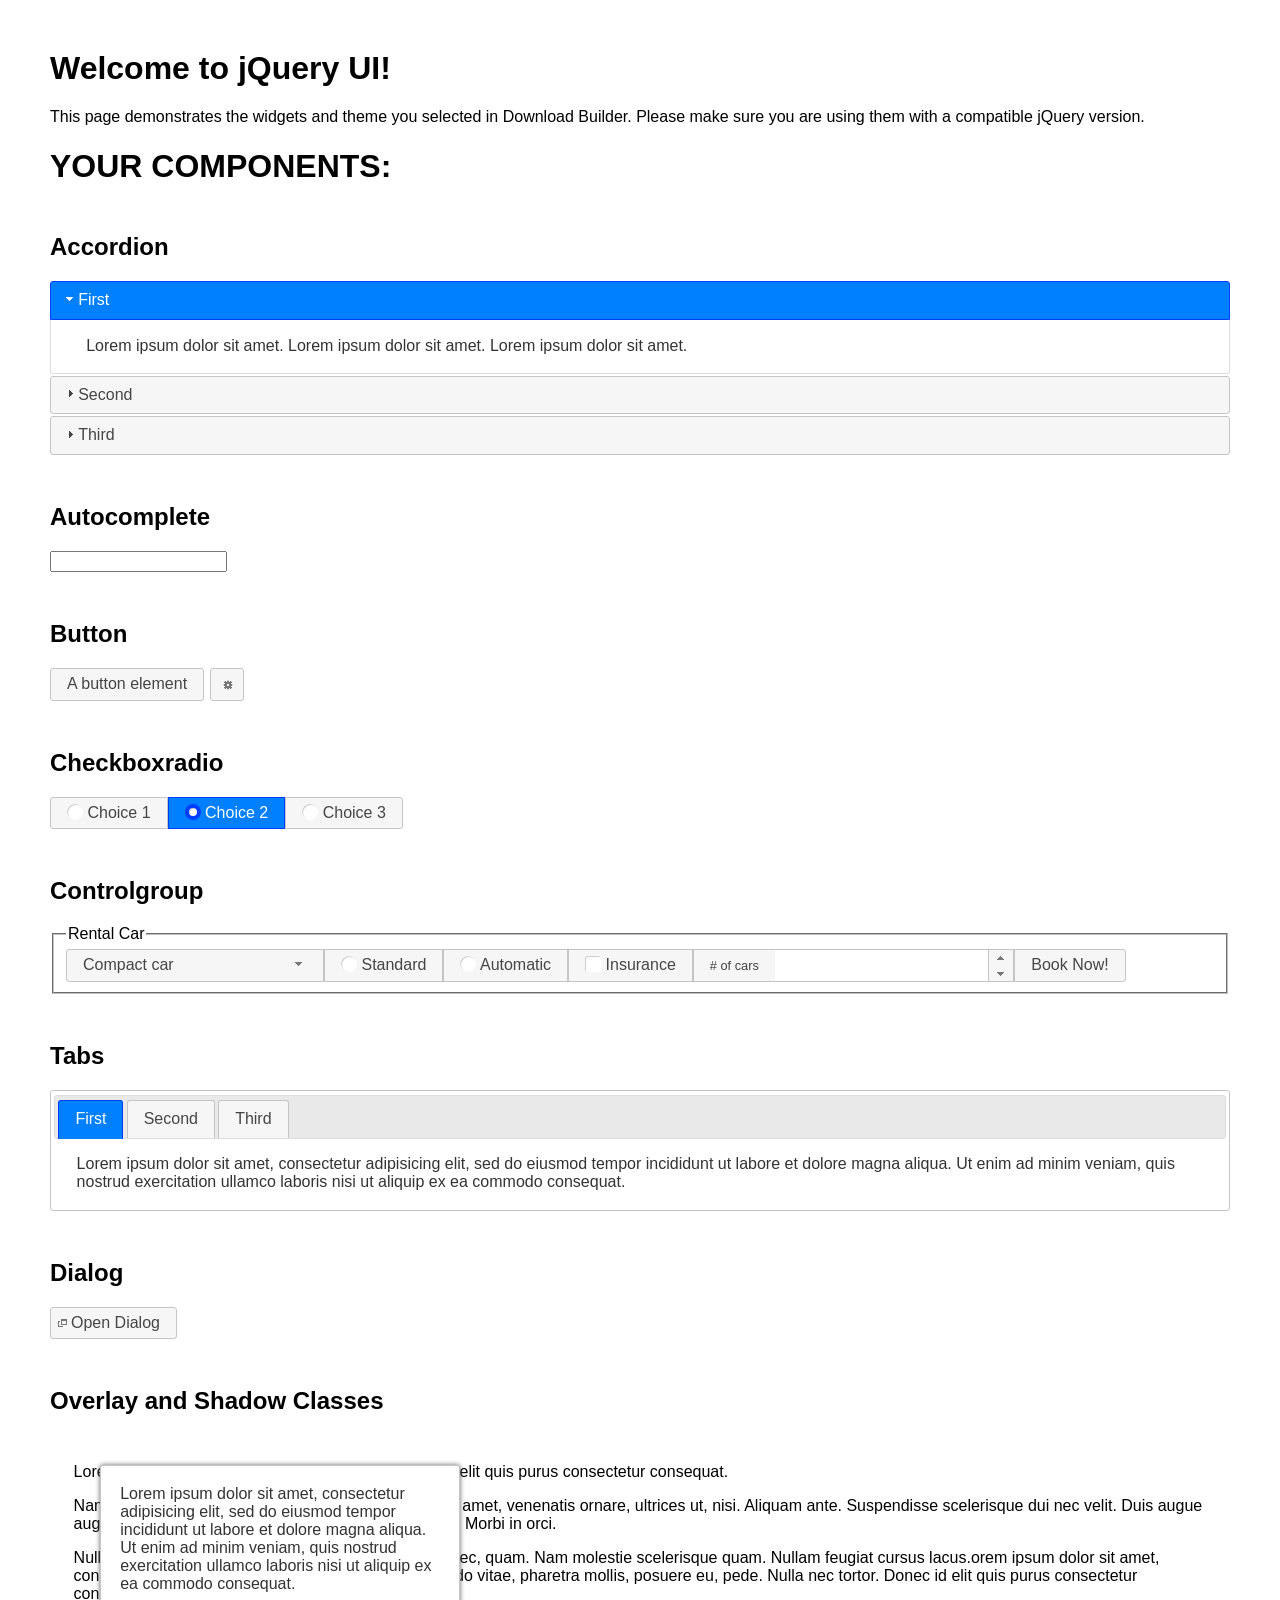
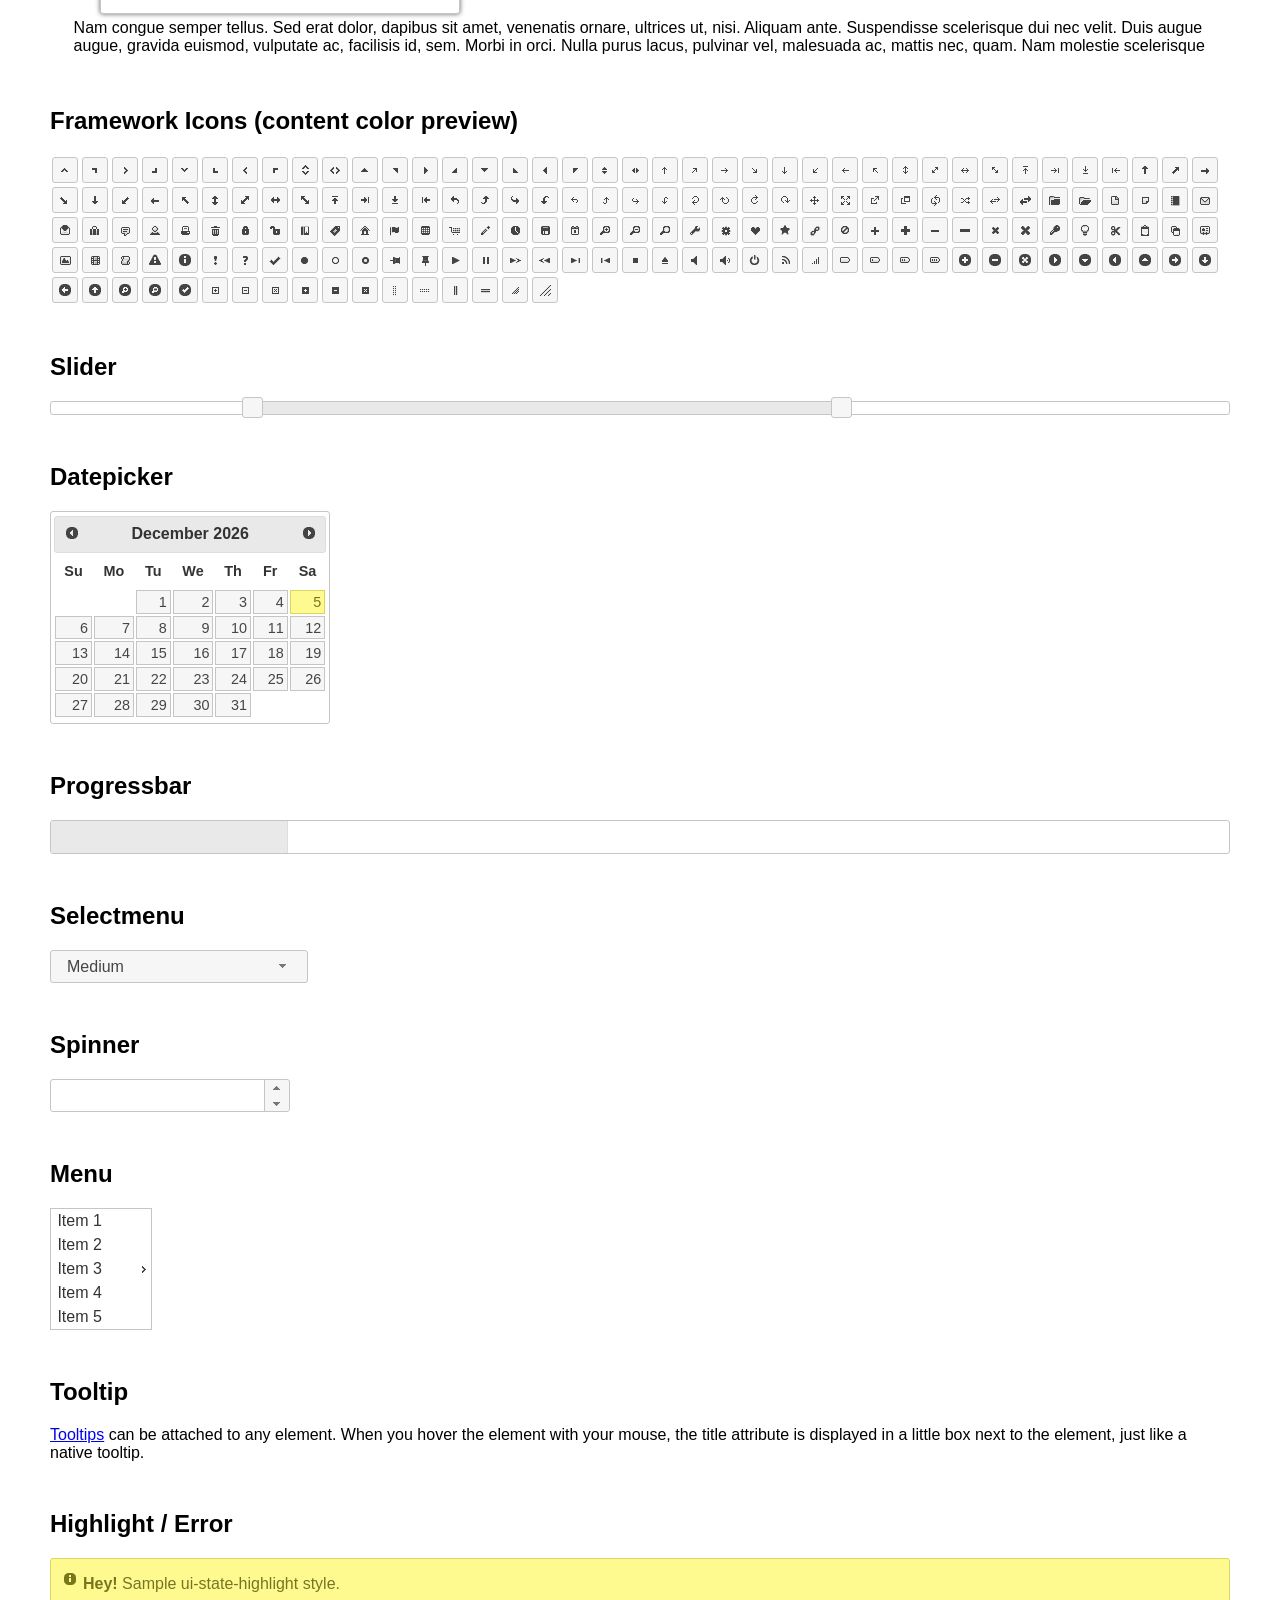
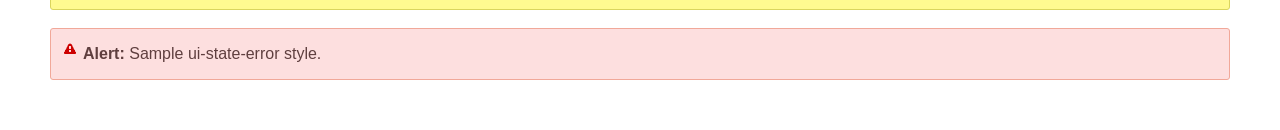
<file: src/main/webapp/resources/jquery-ui-dist/index.html>
<!doctype html>
<html lang="us">
<head>
	<meta charset="utf-8">
	<title>jQuery UI Example Page</title>
	<link href="jquery-ui.css" rel="stylesheet">
	<style>
	body{
		font-family: "Trebuchet MS", sans-serif;
		margin: 50px;
	}
	.demoHeaders {
		margin-top: 2em;
	}
	#dialog-link {
		padding: .4em 1em .4em 20px;
		text-decoration: none;
		position: relative;
	}
	#dialog-link span.ui-icon {
		margin: 0 5px 0 0;
		position: absolute;
		left: .2em;
		top: 50%;
		margin-top: -8px;
	}
	#icons {
		margin: 0;
		padding: 0;
	}
	#icons li {
		margin: 2px;
		position: relative;
		padding: 4px 0;
		cursor: pointer;
		float: left;
		list-style: none;
	}
	#icons span.ui-icon {
		float: left;
		margin: 0 4px;
	}
	.fakewindowcontain .ui-widget-overlay {
		position: absolute;
	}
	select {
		width: 200px;
	}
	</style>
</head>
<body>

<h1>Welcome to jQuery UI!</h1>

<div class="ui-widget">
	<p>This page demonstrates the widgets and theme you selected in Download Builder. Please make sure you are using them with a compatible jQuery version.</p>
</div>

<h1>YOUR COMPONENTS:</h1>


<!-- Accordion -->
<h2 class="demoHeaders">Accordion</h2>
<div id="accordion">
	<h3>First</h3>
	<div>Lorem ipsum dolor sit amet. Lorem ipsum dolor sit amet. Lorem ipsum dolor sit amet.</div>
	<h3>Second</h3>
	<div>Phasellus mattis tincidunt nibh.</div>
	<h3>Third</h3>
	<div>Nam dui erat, auctor a, dignissim quis.</div>
</div>



<!-- Autocomplete -->
<h2 class="demoHeaders">Autocomplete</h2>
<div>
	<input id="autocomplete" title="type &quot;a&quot;">
</div>



<!-- Button -->
<h2 class="demoHeaders">Button</h2>
<button id="button">A button element</button>
<button id="button-icon">An icon-only button</button>



<!-- Checkboxradio -->
<h2 class="demoHeaders">Checkboxradio</h2>
<form style="margin-top: 1em;">
	<div id="radioset">
		<input type="radio" id="radio1" name="radio"><label for="radio1">Choice 1</label>
		<input type="radio" id="radio2" name="radio" checked="checked"><label for="radio2">Choice 2</label>
		<input type="radio" id="radio3" name="radio"><label for="radio3">Choice 3</label>
	</div>
</form>



<!-- Controlgroup -->
<h2 class="demoHeaders">Controlgroup</h2>
<fieldset>
	<legend>Rental Car</legend>
	<div id="controlgroup">
		<select id="car-type">
			<option>Compact car</option>
			<option>Midsize car</option>
			<option>Full size car</option>
			<option>SUV</option>
			<option>Luxury</option>
			<option>Truck</option>
			<option>Van</option>
		</select>
		<label for="transmission-standard">Standard</label>
		<input type="radio" name="transmission" id="transmission-standard">
		<label for="transmission-automatic">Automatic</label>
		<input type="radio" name="transmission" id="transmission-automatic">
		<label for="insurance">Insurance</label>
		<input type="checkbox" name="insurance" id="insurance">
		<label for="horizontal-spinner" class="ui-controlgroup-label"># of cars</label>
		<input id="horizontal-spinner" class="ui-spinner-input">
		<button>Book Now!</button>
	</div>
</fieldset>



<!-- Tabs -->
<h2 class="demoHeaders">Tabs</h2>
<div id="tabs">
	<ul>
		<li><a href="#tabs-1">First</a></li>
		<li><a href="#tabs-2">Second</a></li>
		<li><a href="#tabs-3">Third</a></li>
	</ul>
	<div id="tabs-1">Lorem ipsum dolor sit amet, consectetur adipisicing elit, sed do eiusmod tempor incididunt ut labore et dolore magna aliqua. Ut enim ad minim veniam, quis nostrud exercitation ullamco laboris nisi ut aliquip ex ea commodo consequat.</div>
	<div id="tabs-2">Phasellus mattis tincidunt nibh. Cras orci urna, blandit id, pretium vel, aliquet ornare, felis. Maecenas scelerisque sem non nisl. Fusce sed lorem in enim dictum bibendum.</div>
	<div id="tabs-3">Nam dui erat, auctor a, dignissim quis, sollicitudin eu, felis. Pellentesque nisi urna, interdum eget, sagittis et, consequat vestibulum, lacus. Mauris porttitor ullamcorper augue.</div>
</div>



<h2 class="demoHeaders">Dialog</h2>
<p>
	<button id="dialog-link" class="ui-button ui-corner-all ui-widget">
		<span class="ui-icon ui-icon-newwin"></span>Open Dialog
	</button>
</p>

<h2 class="demoHeaders">Overlay and Shadow Classes</h2>
<div style="position: relative; width: 96%; height: 200px; padding:1% 2%; overflow:hidden;" class="fakewindowcontain">
	<p>Lorem ipsum dolor sit amet,  Nulla nec tortor. Donec id elit quis purus consectetur consequat. </p><p>Nam congue semper tellus. Sed erat dolor, dapibus sit amet, venenatis ornare, ultrices ut, nisi. Aliquam ante. Suspendisse scelerisque dui nec velit. Duis augue augue, gravida euismod, vulputate ac, facilisis id, sem. Morbi in orci. </p><p>Nulla purus lacus, pulvinar vel, malesuada ac, mattis nec, quam. Nam molestie scelerisque quam. Nullam feugiat cursus lacus.orem ipsum dolor sit amet, consectetur adipiscing elit. Donec libero risus, commodo vitae, pharetra mollis, posuere eu, pede. Nulla nec tortor. Donec id elit quis purus consectetur consequat. </p><p>Nam congue semper tellus. Sed erat dolor, dapibus sit amet, venenatis ornare, ultrices ut, nisi. Aliquam ante. Suspendisse scelerisque dui nec velit. Duis augue augue, gravida euismod, vulputate ac, facilisis id, sem. Morbi in orci. Nulla purus lacus, pulvinar vel, malesuada ac, mattis nec, quam. Nam molestie scelerisque quam. </p><p>Nullam feugiat cursus lacus.orem ipsum dolor sit amet, consectetur adipiscing elit. Donec libero risus, commodo vitae, pharetra mollis, posuere eu, pede. Nulla nec tortor. Donec id elit quis purus consectetur consequat. Nam congue semper tellus. Sed erat dolor, dapibus sit amet, venenatis ornare, ultrices ut, nisi. Aliquam ante. </p><p>Suspendisse scelerisque dui nec velit. Duis augue augue, gravida euismod, vulputate ac, facilisis id, sem. Morbi in orci. Nulla purus lacus, pulvinar vel, malesuada ac, mattis nec, quam. Nam molestie scelerisque quam. Nullam feugiat cursus lacus.orem ipsum dolor sit amet, consectetur adipiscing elit. Donec libero risus, commodo vitae, pharetra mollis, posuere eu, pede. Nulla nec tortor. Donec id elit quis purus consectetur consequat. Nam congue semper tellus. Sed erat dolor, dapibus sit amet, venenatis ornare, ultrices ut, nisi. </p>

	<!-- ui-dialog -->
	<div class="ui-widget-overlay ui-front"></div>
	<div style="position: absolute; width: 320px; left: 50px; top: 30px; padding: 1.2em" class="ui-widget ui-front ui-widget-content ui-corner-all ui-widget-shadow">
		Lorem ipsum dolor sit amet, consectetur adipisicing elit, sed do eiusmod tempor incididunt ut labore et dolore magna aliqua. Ut enim ad minim veniam, quis nostrud exercitation ullamco laboris nisi ut aliquip ex ea commodo consequat.
	</div>

</div>

<!-- ui-dialog -->
<div id="dialog" title="Dialog Title">
	<p>Lorem ipsum dolor sit amet, consectetur adipisicing elit, sed do eiusmod tempor incididunt ut labore et dolore magna aliqua. Ut enim ad minim veniam, quis nostrud exercitation ullamco laboris nisi ut aliquip ex ea commodo consequat.</p>
</div>



<h2 class="demoHeaders">Framework Icons (content color preview)</h2>
<ul id="icons" class="ui-widget ui-helper-clearfix">
	<li class="ui-state-default ui-corner-all" title=".ui-icon-caret-1-n"><span class="ui-icon ui-icon-caret-1-n"></span></li>
	<li class="ui-state-default ui-corner-all" title=".ui-icon-caret-1-ne"><span class="ui-icon ui-icon-caret-1-ne"></span></li>
	<li class="ui-state-default ui-corner-all" title=".ui-icon-caret-1-e"><span class="ui-icon ui-icon-caret-1-e"></span></li>
	<li class="ui-state-default ui-corner-all" title=".ui-icon-caret-1-se"><span class="ui-icon ui-icon-caret-1-se"></span></li>
	<li class="ui-state-default ui-corner-all" title=".ui-icon-caret-1-s"><span class="ui-icon ui-icon-caret-1-s"></span></li>
	<li class="ui-state-default ui-corner-all" title=".ui-icon-caret-1-sw"><span class="ui-icon ui-icon-caret-1-sw"></span></li>
	<li class="ui-state-default ui-corner-all" title=".ui-icon-caret-1-w"><span class="ui-icon ui-icon-caret-1-w"></span></li>
	<li class="ui-state-default ui-corner-all" title=".ui-icon-caret-1-nw"><span class="ui-icon ui-icon-caret-1-nw"></span></li>
	<li class="ui-state-default ui-corner-all" title=".ui-icon-caret-2-n-s"><span class="ui-icon ui-icon-caret-2-n-s"></span></li>
	<li class="ui-state-default ui-corner-all" title=".ui-icon-caret-2-e-w"><span class="ui-icon ui-icon-caret-2-e-w"></span></li>
	<li class="ui-state-default ui-corner-all" title=".ui-icon-triangle-1-n"><span class="ui-icon ui-icon-triangle-1-n"></span></li>
	<li class="ui-state-default ui-corner-all" title=".ui-icon-triangle-1-ne"><span class="ui-icon ui-icon-triangle-1-ne"></span></li>
	<li class="ui-state-default ui-corner-all" title=".ui-icon-triangle-1-e"><span class="ui-icon ui-icon-triangle-1-e"></span></li>
	<li class="ui-state-default ui-corner-all" title=".ui-icon-triangle-1-se"><span class="ui-icon ui-icon-triangle-1-se"></span></li>
	<li class="ui-state-default ui-corner-all" title=".ui-icon-triangle-1-s"><span class="ui-icon ui-icon-triangle-1-s"></span></li>
	<li class="ui-state-default ui-corner-all" title=".ui-icon-triangle-1-sw"><span class="ui-icon ui-icon-triangle-1-sw"></span></li>
	<li class="ui-state-default ui-corner-all" title=".ui-icon-triangle-1-w"><span class="ui-icon ui-icon-triangle-1-w"></span></li>
	<li class="ui-state-default ui-corner-all" title=".ui-icon-triangle-1-nw"><span class="ui-icon ui-icon-triangle-1-nw"></span></li>
	<li class="ui-state-default ui-corner-all" title=".ui-icon-triangle-2-n-s"><span class="ui-icon ui-icon-triangle-2-n-s"></span></li>
	<li class="ui-state-default ui-corner-all" title=".ui-icon-triangle-2-e-w"><span class="ui-icon ui-icon-triangle-2-e-w"></span></li>
	<li class="ui-state-default ui-corner-all" title=".ui-icon-arrow-1-n"><span class="ui-icon ui-icon-arrow-1-n"></span></li>
	<li class="ui-state-default ui-corner-all" title=".ui-icon-arrow-1-ne"><span class="ui-icon ui-icon-arrow-1-ne"></span></li>
	<li class="ui-state-default ui-corner-all" title=".ui-icon-arrow-1-e"><span class="ui-icon ui-icon-arrow-1-e"></span></li>
	<li class="ui-state-default ui-corner-all" title=".ui-icon-arrow-1-se"><span class="ui-icon ui-icon-arrow-1-se"></span></li>
	<li class="ui-state-default ui-corner-all" title=".ui-icon-arrow-1-s"><span class="ui-icon ui-icon-arrow-1-s"></span></li>
	<li class="ui-state-default ui-corner-all" title=".ui-icon-arrow-1-sw"><span class="ui-icon ui-icon-arrow-1-sw"></span></li>
	<li class="ui-state-default ui-corner-all" title=".ui-icon-arrow-1-w"><span class="ui-icon ui-icon-arrow-1-w"></span></li>
	<li class="ui-state-default ui-corner-all" title=".ui-icon-arrow-1-nw"><span class="ui-icon ui-icon-arrow-1-nw"></span></li>
	<li class="ui-state-default ui-corner-all" title=".ui-icon-arrow-2-n-s"><span class="ui-icon ui-icon-arrow-2-n-s"></span></li>
	<li class="ui-state-default ui-corner-all" title=".ui-icon-arrow-2-ne-sw"><span class="ui-icon ui-icon-arrow-2-ne-sw"></span></li>
	<li class="ui-state-default ui-corner-all" title=".ui-icon-arrow-2-e-w"><span class="ui-icon ui-icon-arrow-2-e-w"></span></li>
	<li class="ui-state-default ui-corner-all" title=".ui-icon-arrow-2-se-nw"><span class="ui-icon ui-icon-arrow-2-se-nw"></span></li>
	<li class="ui-state-default ui-corner-all" title=".ui-icon-arrowstop-1-n"><span class="ui-icon ui-icon-arrowstop-1-n"></span></li>
	<li class="ui-state-default ui-corner-all" title=".ui-icon-arrowstop-1-e"><span class="ui-icon ui-icon-arrowstop-1-e"></span></li>
	<li class="ui-state-default ui-corner-all" title=".ui-icon-arrowstop-1-s"><span class="ui-icon ui-icon-arrowstop-1-s"></span></li>
	<li class="ui-state-default ui-corner-all" title=".ui-icon-arrowstop-1-w"><span class="ui-icon ui-icon-arrowstop-1-w"></span></li>
	<li class="ui-state-default ui-corner-all" title=".ui-icon-arrowthick-1-n"><span class="ui-icon ui-icon-arrowthick-1-n"></span></li>
	<li class="ui-state-default ui-corner-all" title=".ui-icon-arrowthick-1-ne"><span class="ui-icon ui-icon-arrowthick-1-ne"></span></li>
	<li class="ui-state-default ui-corner-all" title=".ui-icon-arrowthick-1-e"><span class="ui-icon ui-icon-arrowthick-1-e"></span></li>
	<li class="ui-state-default ui-corner-all" title=".ui-icon-arrowthick-1-se"><span class="ui-icon ui-icon-arrowthick-1-se"></span></li>
	<li class="ui-state-default ui-corner-all" title=".ui-icon-arrowthick-1-s"><span class="ui-icon ui-icon-arrowthick-1-s"></span></li>
	<li class="ui-state-default ui-corner-all" title=".ui-icon-arrowthick-1-sw"><span class="ui-icon ui-icon-arrowthick-1-sw"></span></li>
	<li class="ui-state-default ui-corner-all" title=".ui-icon-arrowthick-1-w"><span class="ui-icon ui-icon-arrowthick-1-w"></span></li>
	<li class="ui-state-default ui-corner-all" title=".ui-icon-arrowthick-1-nw"><span class="ui-icon ui-icon-arrowthick-1-nw"></span></li>
	<li class="ui-state-default ui-corner-all" title=".ui-icon-arrowthick-2-n-s"><span class="ui-icon ui-icon-arrowthick-2-n-s"></span></li>
	<li class="ui-state-default ui-corner-all" title=".ui-icon-arrowthick-2-ne-sw"><span class="ui-icon ui-icon-arrowthick-2-ne-sw"></span></li>
	<li class="ui-state-default ui-corner-all" title=".ui-icon-arrowthick-2-e-w"><span class="ui-icon ui-icon-arrowthick-2-e-w"></span></li>
	<li class="ui-state-default ui-corner-all" title=".ui-icon-arrowthick-2-se-nw"><span class="ui-icon ui-icon-arrowthick-2-se-nw"></span></li>
	<li class="ui-state-default ui-corner-all" title=".ui-icon-arrowthickstop-1-n"><span class="ui-icon ui-icon-arrowthickstop-1-n"></span></li>
	<li class="ui-state-default ui-corner-all" title=".ui-icon-arrowthickstop-1-e"><span class="ui-icon ui-icon-arrowthickstop-1-e"></span></li>
	<li class="ui-state-default ui-corner-all" title=".ui-icon-arrowthickstop-1-s"><span class="ui-icon ui-icon-arrowthickstop-1-s"></span></li>
	<li class="ui-state-default ui-corner-all" title=".ui-icon-arrowthickstop-1-w"><span class="ui-icon ui-icon-arrowthickstop-1-w"></span></li>
	<li class="ui-state-default ui-corner-all" title=".ui-icon-arrowreturnthick-1-w"><span class="ui-icon ui-icon-arrowreturnthick-1-w"></span></li>
	<li class="ui-state-default ui-corner-all" title=".ui-icon-arrowreturnthick-1-n"><span class="ui-icon ui-icon-arrowreturnthick-1-n"></span></li>
	<li class="ui-state-default ui-corner-all" title=".ui-icon-arrowreturnthick-1-e"><span class="ui-icon ui-icon-arrowreturnthick-1-e"></span></li>
	<li class="ui-state-default ui-corner-all" title=".ui-icon-arrowreturnthick-1-s"><span class="ui-icon ui-icon-arrowreturnthick-1-s"></span></li>
	<li class="ui-state-default ui-corner-all" title=".ui-icon-arrowreturn-1-w"><span class="ui-icon ui-icon-arrowreturn-1-w"></span></li>
	<li class="ui-state-default ui-corner-all" title=".ui-icon-arrowreturn-1-n"><span class="ui-icon ui-icon-arrowreturn-1-n"></span></li>
	<li class="ui-state-default ui-corner-all" title=".ui-icon-arrowreturn-1-e"><span class="ui-icon ui-icon-arrowreturn-1-e"></span></li>
	<li class="ui-state-default ui-corner-all" title=".ui-icon-arrowreturn-1-s"><span class="ui-icon ui-icon-arrowreturn-1-s"></span></li>
	<li class="ui-state-default ui-corner-all" title=".ui-icon-arrowrefresh-1-w"><span class="ui-icon ui-icon-arrowrefresh-1-w"></span></li>
	<li class="ui-state-default ui-corner-all" title=".ui-icon-arrowrefresh-1-n"><span class="ui-icon ui-icon-arrowrefresh-1-n"></span></li>
	<li class="ui-state-default ui-corner-all" title=".ui-icon-arrowrefresh-1-e"><span class="ui-icon ui-icon-arrowrefresh-1-e"></span></li>
	<li class="ui-state-default ui-corner-all" title=".ui-icon-arrowrefresh-1-s"><span class="ui-icon ui-icon-arrowrefresh-1-s"></span></li>
	<li class="ui-state-default ui-corner-all" title=".ui-icon-arrow-4"><span class="ui-icon ui-icon-arrow-4"></span></li>
	<li class="ui-state-default ui-corner-all" title=".ui-icon-arrow-4-diag"><span class="ui-icon ui-icon-arrow-4-diag"></span></li>
	<li class="ui-state-default ui-corner-all" title=".ui-icon-extlink"><span class="ui-icon ui-icon-extlink"></span></li>
	<li class="ui-state-default ui-corner-all" title=".ui-icon-newwin"><span class="ui-icon ui-icon-newwin"></span></li>
	<li class="ui-state-default ui-corner-all" title=".ui-icon-refresh"><span class="ui-icon ui-icon-refresh"></span></li>
	<li class="ui-state-default ui-corner-all" title=".ui-icon-shuffle"><span class="ui-icon ui-icon-shuffle"></span></li>
	<li class="ui-state-default ui-corner-all" title=".ui-icon-transfer-e-w"><span class="ui-icon ui-icon-transfer-e-w"></span></li>
	<li class="ui-state-default ui-corner-all" title=".ui-icon-transferthick-e-w"><span class="ui-icon ui-icon-transferthick-e-w"></span></li>
	<li class="ui-state-default ui-corner-all" title=".ui-icon-folder-collapsed"><span class="ui-icon ui-icon-folder-collapsed"></span></li>
	<li class="ui-state-default ui-corner-all" title=".ui-icon-folder-open"><span class="ui-icon ui-icon-folder-open"></span></li>
	<li class="ui-state-default ui-corner-all" title=".ui-icon-document"><span class="ui-icon ui-icon-document"></span></li>
	<li class="ui-state-default ui-corner-all" title=".ui-icon-document-b"><span class="ui-icon ui-icon-document-b"></span></li>
	<li class="ui-state-default ui-corner-all" title=".ui-icon-note"><span class="ui-icon ui-icon-note"></span></li>
	<li class="ui-state-default ui-corner-all" title=".ui-icon-mail-closed"><span class="ui-icon ui-icon-mail-closed"></span></li>
	<li class="ui-state-default ui-corner-all" title=".ui-icon-mail-open"><span class="ui-icon ui-icon-mail-open"></span></li>
	<li class="ui-state-default ui-corner-all" title=".ui-icon-suitcase"><span class="ui-icon ui-icon-suitcase"></span></li>
	<li class="ui-state-default ui-corner-all" title=".ui-icon-comment"><span class="ui-icon ui-icon-comment"></span></li>
	<li class="ui-state-default ui-corner-all" title=".ui-icon-person"><span class="ui-icon ui-icon-person"></span></li>
	<li class="ui-state-default ui-corner-all" title=".ui-icon-print"><span class="ui-icon ui-icon-print"></span></li>
	<li class="ui-state-default ui-corner-all" title=".ui-icon-trash"><span class="ui-icon ui-icon-trash"></span></li>
	<li class="ui-state-default ui-corner-all" title=".ui-icon-locked"><span class="ui-icon ui-icon-locked"></span></li>
	<li class="ui-state-default ui-corner-all" title=".ui-icon-unlocked"><span class="ui-icon ui-icon-unlocked"></span></li>
	<li class="ui-state-default ui-corner-all" title=".ui-icon-bookmark"><span class="ui-icon ui-icon-bookmark"></span></li>
	<li class="ui-state-default ui-corner-all" title=".ui-icon-tag"><span class="ui-icon ui-icon-tag"></span></li>
	<li class="ui-state-default ui-corner-all" title=".ui-icon-home"><span class="ui-icon ui-icon-home"></span></li>
	<li class="ui-state-default ui-corner-all" title=".ui-icon-flag"><span class="ui-icon ui-icon-flag"></span></li>
	<li class="ui-state-default ui-corner-all" title=".ui-icon-calculator"><span class="ui-icon ui-icon-calculator"></span></li>
	<li class="ui-state-default ui-corner-all" title=".ui-icon-cart"><span class="ui-icon ui-icon-cart"></span></li>
	<li class="ui-state-default ui-corner-all" title=".ui-icon-pencil"><span class="ui-icon ui-icon-pencil"></span></li>
	<li class="ui-state-default ui-corner-all" title=".ui-icon-clock"><span class="ui-icon ui-icon-clock"></span></li>
	<li class="ui-state-default ui-corner-all" title=".ui-icon-disk"><span class="ui-icon ui-icon-disk"></span></li>
	<li class="ui-state-default ui-corner-all" title=".ui-icon-calendar"><span class="ui-icon ui-icon-calendar"></span></li>
	<li class="ui-state-default ui-corner-all" title=".ui-icon-zoomin"><span class="ui-icon ui-icon-zoomin"></span></li>
	<li class="ui-state-default ui-corner-all" title=".ui-icon-zoomout"><span class="ui-icon ui-icon-zoomout"></span></li>
	<li class="ui-state-default ui-corner-all" title=".ui-icon-search"><span class="ui-icon ui-icon-search"></span></li>
	<li class="ui-state-default ui-corner-all" title=".ui-icon-wrench"><span class="ui-icon ui-icon-wrench"></span></li>
	<li class="ui-state-default ui-corner-all" title=".ui-icon-gear"><span class="ui-icon ui-icon-gear"></span></li>
	<li class="ui-state-default ui-corner-all" title=".ui-icon-heart"><span class="ui-icon ui-icon-heart"></span></li>
	<li class="ui-state-default ui-corner-all" title=".ui-icon-star"><span class="ui-icon ui-icon-star"></span></li>
	<li class="ui-state-default ui-corner-all" title=".ui-icon-link"><span class="ui-icon ui-icon-link"></span></li>
	<li class="ui-state-default ui-corner-all" title=".ui-icon-cancel"><span class="ui-icon ui-icon-cancel"></span></li>
	<li class="ui-state-default ui-corner-all" title=".ui-icon-plus"><span class="ui-icon ui-icon-plus"></span></li>
	<li class="ui-state-default ui-corner-all" title=".ui-icon-plusthick"><span class="ui-icon ui-icon-plusthick"></span></li>
	<li class="ui-state-default ui-corner-all" title=".ui-icon-minus"><span class="ui-icon ui-icon-minus"></span></li>
	<li class="ui-state-default ui-corner-all" title=".ui-icon-minusthick"><span class="ui-icon ui-icon-minusthick"></span></li>
	<li class="ui-state-default ui-corner-all" title=".ui-icon-close"><span class="ui-icon ui-icon-close"></span></li>
	<li class="ui-state-default ui-corner-all" title=".ui-icon-closethick"><span class="ui-icon ui-icon-closethick"></span></li>
	<li class="ui-state-default ui-corner-all" title=".ui-icon-key"><span class="ui-icon ui-icon-key"></span></li>
	<li class="ui-state-default ui-corner-all" title=".ui-icon-lightbulb"><span class="ui-icon ui-icon-lightbulb"></span></li>
	<li class="ui-state-default ui-corner-all" title=".ui-icon-scissors"><span class="ui-icon ui-icon-scissors"></span></li>
	<li class="ui-state-default ui-corner-all" title=".ui-icon-clipboard"><span class="ui-icon ui-icon-clipboard"></span></li>
	<li class="ui-state-default ui-corner-all" title=".ui-icon-copy"><span class="ui-icon ui-icon-copy"></span></li>
	<li class="ui-state-default ui-corner-all" title=".ui-icon-contact"><span class="ui-icon ui-icon-contact"></span></li>
	<li class="ui-state-default ui-corner-all" title=".ui-icon-image"><span class="ui-icon ui-icon-image"></span></li>
	<li class="ui-state-default ui-corner-all" title=".ui-icon-video"><span class="ui-icon ui-icon-video"></span></li>
	<li class="ui-state-default ui-corner-all" title=".ui-icon-script"><span class="ui-icon ui-icon-script"></span></li>
	<li class="ui-state-default ui-corner-all" title=".ui-icon-alert"><span class="ui-icon ui-icon-alert"></span></li>
	<li class="ui-state-default ui-corner-all" title=".ui-icon-info"><span class="ui-icon ui-icon-info"></span></li>
	<li class="ui-state-default ui-corner-all" title=".ui-icon-notice"><span class="ui-icon ui-icon-notice"></span></li>
	<li class="ui-state-default ui-corner-all" title=".ui-icon-help"><span class="ui-icon ui-icon-help"></span></li>
	<li class="ui-state-default ui-corner-all" title=".ui-icon-check"><span class="ui-icon ui-icon-check"></span></li>
	<li class="ui-state-default ui-corner-all" title=".ui-icon-bullet"><span class="ui-icon ui-icon-bullet"></span></li>
	<li class="ui-state-default ui-corner-all" title=".ui-icon-radio-off"><span class="ui-icon ui-icon-radio-off"></span></li>
	<li class="ui-state-default ui-corner-all" title=".ui-icon-radio-on"><span class="ui-icon ui-icon-radio-on"></span></li>
	<li class="ui-state-default ui-corner-all" title=".ui-icon-pin-w"><span class="ui-icon ui-icon-pin-w"></span></li>
	<li class="ui-state-default ui-corner-all" title=".ui-icon-pin-s"><span class="ui-icon ui-icon-pin-s"></span></li>
	<li class="ui-state-default ui-corner-all" title=".ui-icon-play"><span class="ui-icon ui-icon-play"></span></li>
	<li class="ui-state-default ui-corner-all" title=".ui-icon-pause"><span class="ui-icon ui-icon-pause"></span></li>
	<li class="ui-state-default ui-corner-all" title=".ui-icon-seek-next"><span class="ui-icon ui-icon-seek-next"></span></li>
	<li class="ui-state-default ui-corner-all" title=".ui-icon-seek-prev"><span class="ui-icon ui-icon-seek-prev"></span></li>
	<li class="ui-state-default ui-corner-all" title=".ui-icon-seek-end"><span class="ui-icon ui-icon-seek-end"></span></li>
	<li class="ui-state-default ui-corner-all" title=".ui-icon-seek-first"><span class="ui-icon ui-icon-seek-first"></span></li>
	<li class="ui-state-default ui-corner-all" title=".ui-icon-stop"><span class="ui-icon ui-icon-stop"></span></li>
	<li class="ui-state-default ui-corner-all" title=".ui-icon-eject"><span class="ui-icon ui-icon-eject"></span></li>
	<li class="ui-state-default ui-corner-all" title=".ui-icon-volume-off"><span class="ui-icon ui-icon-volume-off"></span></li>
	<li class="ui-state-default ui-corner-all" title=".ui-icon-volume-on"><span class="ui-icon ui-icon-volume-on"></span></li>
	<li class="ui-state-default ui-corner-all" title=".ui-icon-power"><span class="ui-icon ui-icon-power"></span></li>
	<li class="ui-state-default ui-corner-all" title=".ui-icon-signal-diag"><span class="ui-icon ui-icon-signal-diag"></span></li>
	<li class="ui-state-default ui-corner-all" title=".ui-icon-signal"><span class="ui-icon ui-icon-signal"></span></li>
	<li class="ui-state-default ui-corner-all" title=".ui-icon-battery-0"><span class="ui-icon ui-icon-battery-0"></span></li>
	<li class="ui-state-default ui-corner-all" title=".ui-icon-battery-1"><span class="ui-icon ui-icon-battery-1"></span></li>
	<li class="ui-state-default ui-corner-all" title=".ui-icon-battery-2"><span class="ui-icon ui-icon-battery-2"></span></li>
	<li class="ui-state-default ui-corner-all" title=".ui-icon-battery-3"><span class="ui-icon ui-icon-battery-3"></span></li>
	<li class="ui-state-default ui-corner-all" title=".ui-icon-circle-plus"><span class="ui-icon ui-icon-circle-plus"></span></li>
	<li class="ui-state-default ui-corner-all" title=".ui-icon-circle-minus"><span class="ui-icon ui-icon-circle-minus"></span></li>
	<li class="ui-state-default ui-corner-all" title=".ui-icon-circle-close"><span class="ui-icon ui-icon-circle-close"></span></li>
	<li class="ui-state-default ui-corner-all" title=".ui-icon-circle-triangle-e"><span class="ui-icon ui-icon-circle-triangle-e"></span></li>
	<li class="ui-state-default ui-corner-all" title=".ui-icon-circle-triangle-s"><span class="ui-icon ui-icon-circle-triangle-s"></span></li>
	<li class="ui-state-default ui-corner-all" title=".ui-icon-circle-triangle-w"><span class="ui-icon ui-icon-circle-triangle-w"></span></li>
	<li class="ui-state-default ui-corner-all" title=".ui-icon-circle-triangle-n"><span class="ui-icon ui-icon-circle-triangle-n"></span></li>
	<li class="ui-state-default ui-corner-all" title=".ui-icon-circle-arrow-e"><span class="ui-icon ui-icon-circle-arrow-e"></span></li>
	<li class="ui-state-default ui-corner-all" title=".ui-icon-circle-arrow-s"><span class="ui-icon ui-icon-circle-arrow-s"></span></li>
	<li class="ui-state-default ui-corner-all" title=".ui-icon-circle-arrow-w"><span class="ui-icon ui-icon-circle-arrow-w"></span></li>
	<li class="ui-state-default ui-corner-all" title=".ui-icon-circle-arrow-n"><span class="ui-icon ui-icon-circle-arrow-n"></span></li>
	<li class="ui-state-default ui-corner-all" title=".ui-icon-circle-zoomin"><span class="ui-icon ui-icon-circle-zoomin"></span></li>
	<li class="ui-state-default ui-corner-all" title=".ui-icon-circle-zoomout"><span class="ui-icon ui-icon-circle-zoomout"></span></li>
	<li class="ui-state-default ui-corner-all" title=".ui-icon-circle-check"><span class="ui-icon ui-icon-circle-check"></span></li>
	<li class="ui-state-default ui-corner-all" title=".ui-icon-circlesmall-plus"><span class="ui-icon ui-icon-circlesmall-plus"></span></li>
	<li class="ui-state-default ui-corner-all" title=".ui-icon-circlesmall-minus"><span class="ui-icon ui-icon-circlesmall-minus"></span></li>
	<li class="ui-state-default ui-corner-all" title=".ui-icon-circlesmall-close"><span class="ui-icon ui-icon-circlesmall-close"></span></li>
	<li class="ui-state-default ui-corner-all" title=".ui-icon-squaresmall-plus"><span class="ui-icon ui-icon-squaresmall-plus"></span></li>
	<li class="ui-state-default ui-corner-all" title=".ui-icon-squaresmall-minus"><span class="ui-icon ui-icon-squaresmall-minus"></span></li>
	<li class="ui-state-default ui-corner-all" title=".ui-icon-squaresmall-close"><span class="ui-icon ui-icon-squaresmall-close"></span></li>
	<li class="ui-state-default ui-corner-all" title=".ui-icon-grip-dotted-vertical"><span class="ui-icon ui-icon-grip-dotted-vertical"></span></li>
	<li class="ui-state-default ui-corner-all" title=".ui-icon-grip-dotted-horizontal"><span class="ui-icon ui-icon-grip-dotted-horizontal"></span></li>
	<li class="ui-state-default ui-corner-all" title=".ui-icon-grip-solid-vertical"><span class="ui-icon ui-icon-grip-solid-vertical"></span></li>
	<li class="ui-state-default ui-corner-all" title=".ui-icon-grip-solid-horizontal"><span class="ui-icon ui-icon-grip-solid-horizontal"></span></li>
	<li class="ui-state-default ui-corner-all" title=".ui-icon-gripsmall-diagonal-se"><span class="ui-icon ui-icon-gripsmall-diagonal-se"></span></li>
	<li class="ui-state-default ui-corner-all" title=".ui-icon-grip-diagonal-se"><span class="ui-icon ui-icon-grip-diagonal-se"></span></li>
</ul>


<!-- Slider -->
<h2 class="demoHeaders">Slider</h2>
<div id="slider"></div>



<!-- Datepicker -->
<h2 class="demoHeaders">Datepicker</h2>
<div id="datepicker"></div>



<!-- Progressbar -->
<h2 class="demoHeaders">Progressbar</h2>
<div id="progressbar"></div>



<!-- Progressbar -->
<h2 class="demoHeaders">Selectmenu</h2>
<select id="selectmenu">
	<option>Slower</option>
	<option>Slow</option>
	<option selected="selected">Medium</option>
	<option>Fast</option>
	<option>Faster</option>
</select>



<!-- Spinner -->
<h2 class="demoHeaders">Spinner</h2>
<input id="spinner">



<!-- Menu -->
<h2 class="demoHeaders">Menu</h2>
<ul style="width:100px;" id="menu">
	<li><div>Item 1</div></li>
	<li><div>Item 2</div></li>
	<li><div>Item 3</div>
		<ul>
			<li><div>Item 3-1</div></li>
			<li><div>Item 3-2</div></li>
			<li><div>Item 3-3</div></li>
			<li><div>Item 3-4</div></li>
			<li><div>Item 3-5</div></li>
		</ul>
	</li>
	<li><div>Item 4</div></li>
	<li><div>Item 5</div></li>
</ul>



<!-- Tooltip -->
<h2 class="demoHeaders">Tooltip</h2>
<p id="tooltip">
	<a href="#" title="That&apos;s what this widget is">Tooltips</a> can be attached to any element. When you hover
the element with your mouse, the title attribute is displayed in a little box next to the element, just like a native tooltip.
</p>


<!-- Highlight / Error -->
<h2 class="demoHeaders">Highlight / Error</h2>
<div class="ui-widget">
	<div class="ui-state-highlight ui-corner-all" style="margin-top: 20px; padding: 0 .7em;">
		<p><span class="ui-icon ui-icon-info" style="float: left; margin-right: .3em;"></span>
		<strong>Hey!</strong> Sample ui-state-highlight style.</p>
	</div>
</div>
<br>
<div class="ui-widget">
	<div class="ui-state-error ui-corner-all" style="padding: 0 .7em;">
		<p><span class="ui-icon ui-icon-alert" style="float: left; margin-right: .3em;"></span>
		<strong>Alert:</strong> Sample ui-state-error style.</p>
	</div>
</div>

<script src="external/jquery/jquery.js"></script>
<script src="jquery-ui.js"></script>
<script>

$( "#accordion" ).accordion();



var availableTags = [
	"ActionScript",
	"AppleScript",
	"Asp",
	"BASIC",
	"C",
	"C++",
	"Clojure",
	"COBOL",
	"ColdFusion",
	"Erlang",
	"Fortran",
	"Groovy",
	"Haskell",
	"Java",
	"JavaScript",
	"Lisp",
	"Perl",
	"PHP",
	"Python",
	"Ruby",
	"Scala",
	"Scheme"
];
$( "#autocomplete" ).autocomplete({
	source: availableTags
});



$( "#button" ).button();
$( "#button-icon" ).button({
	icon: "ui-icon-gear",
	showLabel: false
});



$( "#radioset" ).buttonset();



$( "#controlgroup" ).controlgroup();



$( "#tabs" ).tabs();



$( "#dialog" ).dialog({
	autoOpen: false,
	width: 400,
	buttons: [
		{
			text: "Ok",
			click: function() {
				$( this ).dialog( "close" );
			}
		},
		{
			text: "Cancel",
			click: function() {
				$( this ).dialog( "close" );
			}
		}
	]
});

// Link to open the dialog
$( "#dialog-link" ).click(function( event ) {
	$( "#dialog" ).dialog( "open" );
	event.preventDefault();
});



$( "#datepicker" ).datepicker({
	inline: true
});



$( "#slider" ).slider({
	range: true,
	values: [ 17, 67 ]
});



$( "#progressbar" ).progressbar({
	value: 20
});



$( "#spinner" ).spinner();



$( "#menu" ).menu();



$( "#tooltip" ).tooltip();



$( "#selectmenu" ).selectmenu();


// Hover states on the static widgets
$( "#dialog-link, #icons li" ).hover(
	function() {
		$( this ).addClass( "ui-state-hover" );
	},
	function() {
		$( this ).removeClass( "ui-state-hover" );
	}
);
</script>
</body>
</html>
</file>
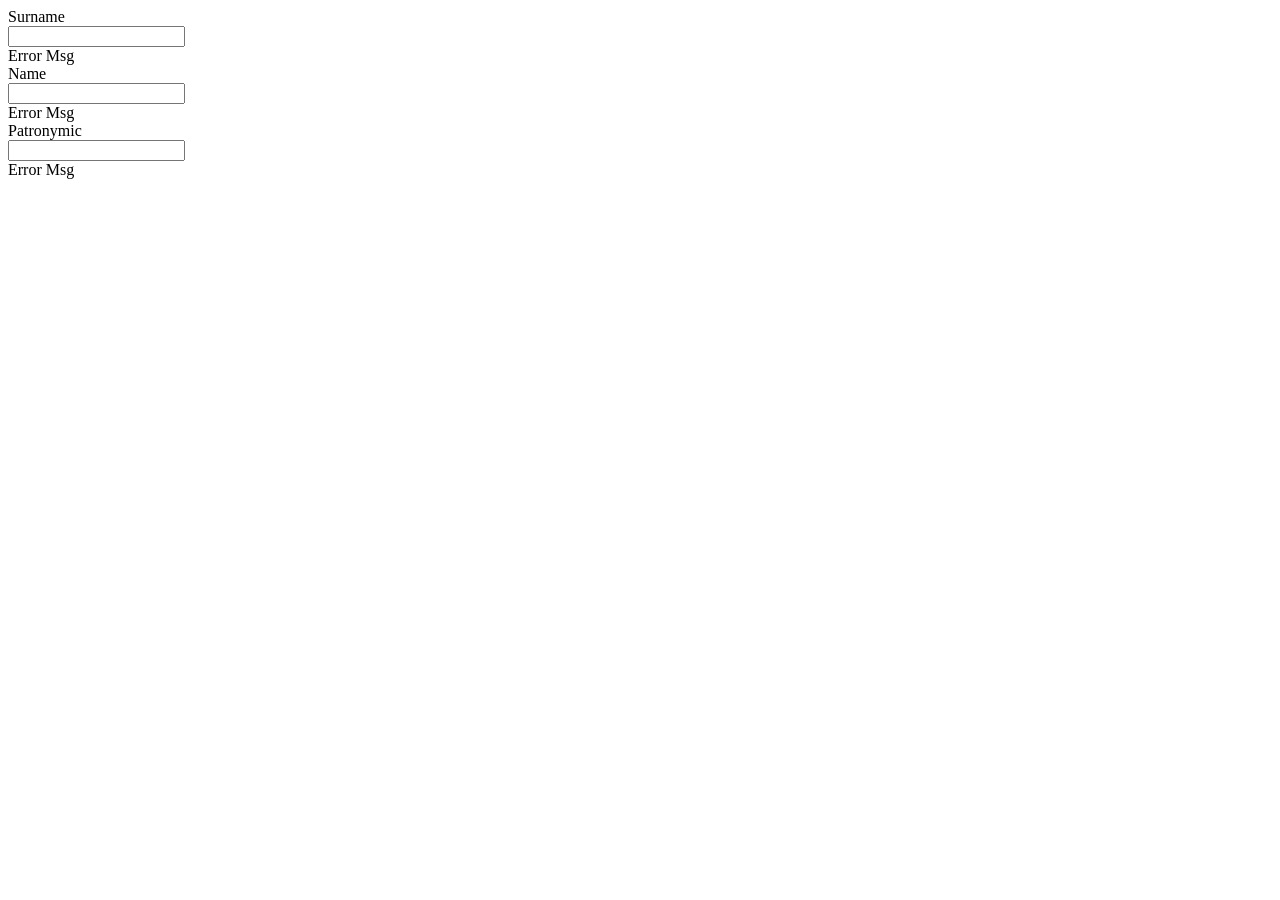
<file: src/main/webapp/applicant.html>
<!DOCTYPE html>
<html>
<head>
  <meta name="generator" content="HTML Tidy for HTML5 for Linux version 5.2.0">
  <meta http-equiv="Content-Type" content="text/html">
  <title>Create New Applicant</title>
</head>
<body data-lift-content-id="main">
  <div id="main">
    <div id="applicant" class="ui-grid-responsive">
      <div class="ui-grid-row">
        <div class="ui-grid-col-4">
          <label for="applicant_surname">Surname</label>
        </div>
        <div class="ui-grid-col-6">
          <input id="applicant_surname" type="text" class="input_text">
        </div>
        <div class="ui-grid-col-2">
          <div id="applicant_surname_msg" class="msg">
            Error Msg
          </div>
        </div>
      </div>
      <div class="ui-grid-row">
        <div class="ui-grid-col-4">
          <label for="applicant_name">Name</label>
        </div>
        <div class="ui-grid-col-6">
          <input id="applicant_name" type="text" class="input_text">
        </div>
        <div class="ui-grid-col-2">
          <div id="applicant_name_msg" class="msg">
            Error Msg
          </div>
        </div>
      </div>
      <div class="ui-grid-row">
        <div class="ui-grid-col-4">
          <label for="applicant_patronymic">Patronymic</label>
        </div>
        <div class="ui-grid-col-6">
          <input id="applicant_patronymic" type="text" class="input_text">
        </div>
        <div class="ui-grid-col-2">
          <div id="applicant_patronymic_msg" class="msg">
            Error Msg
          </div>
        </div>
      </div>
    </div>
  </div>
</body>
</html>
</file>
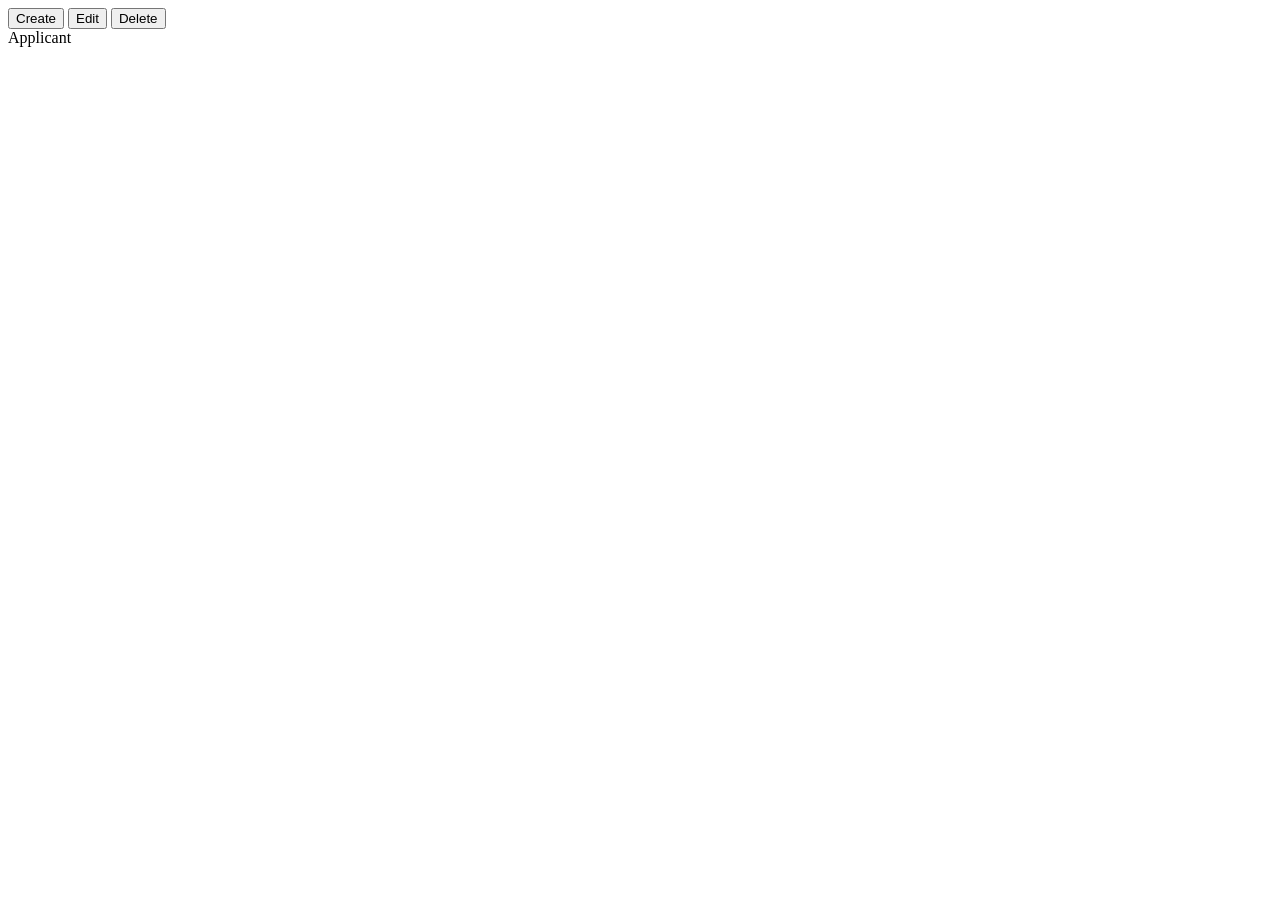
<file: src/main/webapp/applicants.html>
<!DOCTYPE html>
<html>
<head>
  <meta name="generator" content="HTML Tidy for HTML5 for Linux version 5.2.0">
  <meta http-equiv="content-type" content="text/html; charset=utf-8">
  <title>Applicants</title>
</head>
<body data-lift-content-id="main">
  <div id="main" data-lift="surround?with=default;at=content">
    <script data-lift="head" type="text/javascript" src="resources/js/applicants.js">
    </script>
    <div class="toolbar">
      <div class="right">
        <button type="button" class="create_button">Create</button> <button type="button" class="edit_button">Edit</button> <button type="button" class="delete_button">Delete</button>
      </div>
    </div>
    <div data-lift="embed?what=applicant">
      Applicant
    </div>
    <div id="applicants_data_table"></div>
  </div>
</body>
</html>
</file>
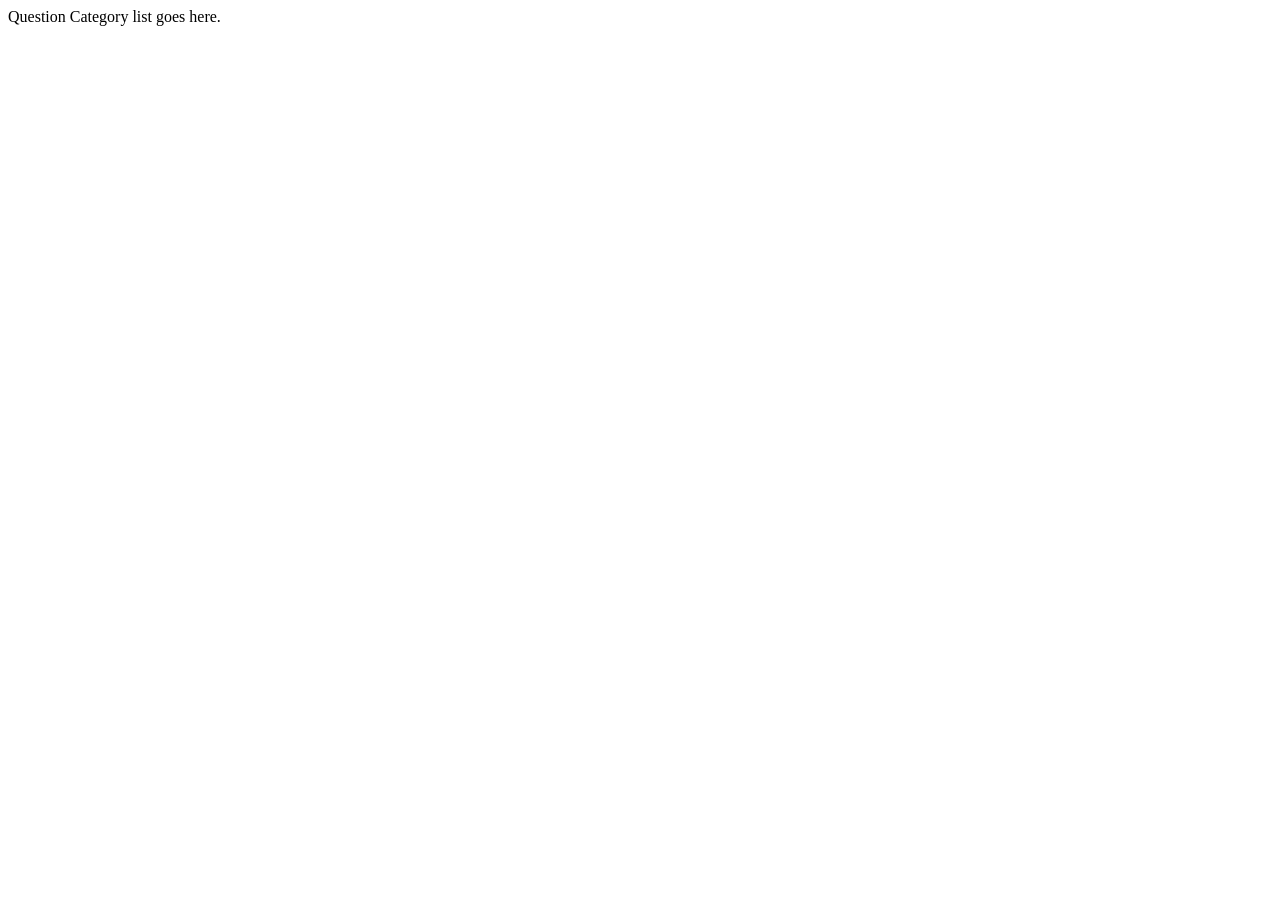
<file: src/main/webapp/categories.html>
<!DOCTYPE html>
<html>
	<head>
		<meta http-equiv="content-type" content="text/html; charset=utf-8">
		<title>Questions</title>
	</head>
	<body data-lift-content-id="main">
		<div id="main" data-lift="surround?with=default;at=content">
			Question Category list goes here.
		</div>
	</body>
</html>
</file>
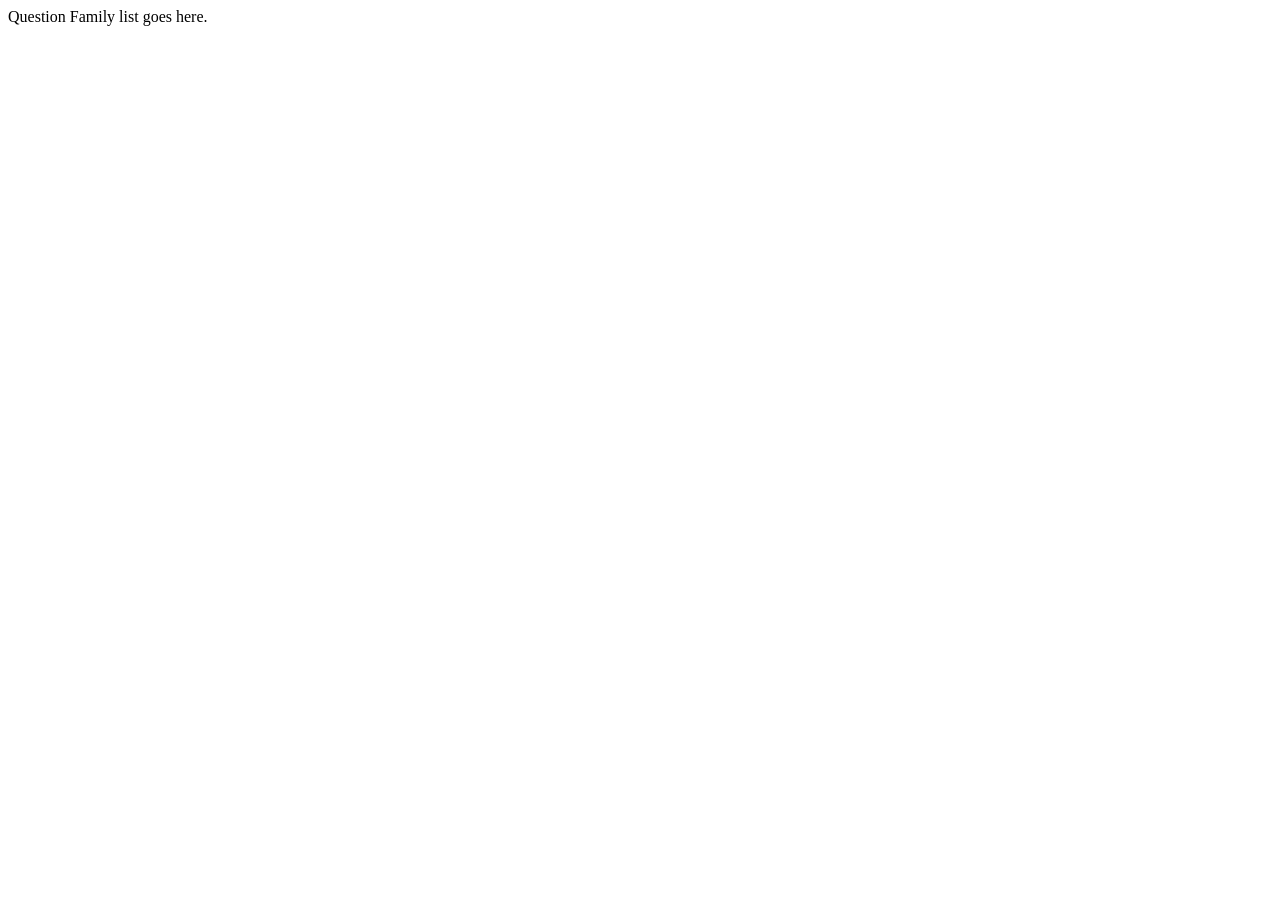
<file: src/main/webapp/families.html>
<!DOCTYPE html>
<html>
	<head>
		<meta http-equiv="content-type" content="text/html; charset=utf-8">
		<title>Questions</title>
	</head>
	<body data-lift-content-id="main">
		<div id="main" data-lift="surround?with=default;at=content">
			Question Family list goes here.
		</div>
	</body>
</html>
</file>
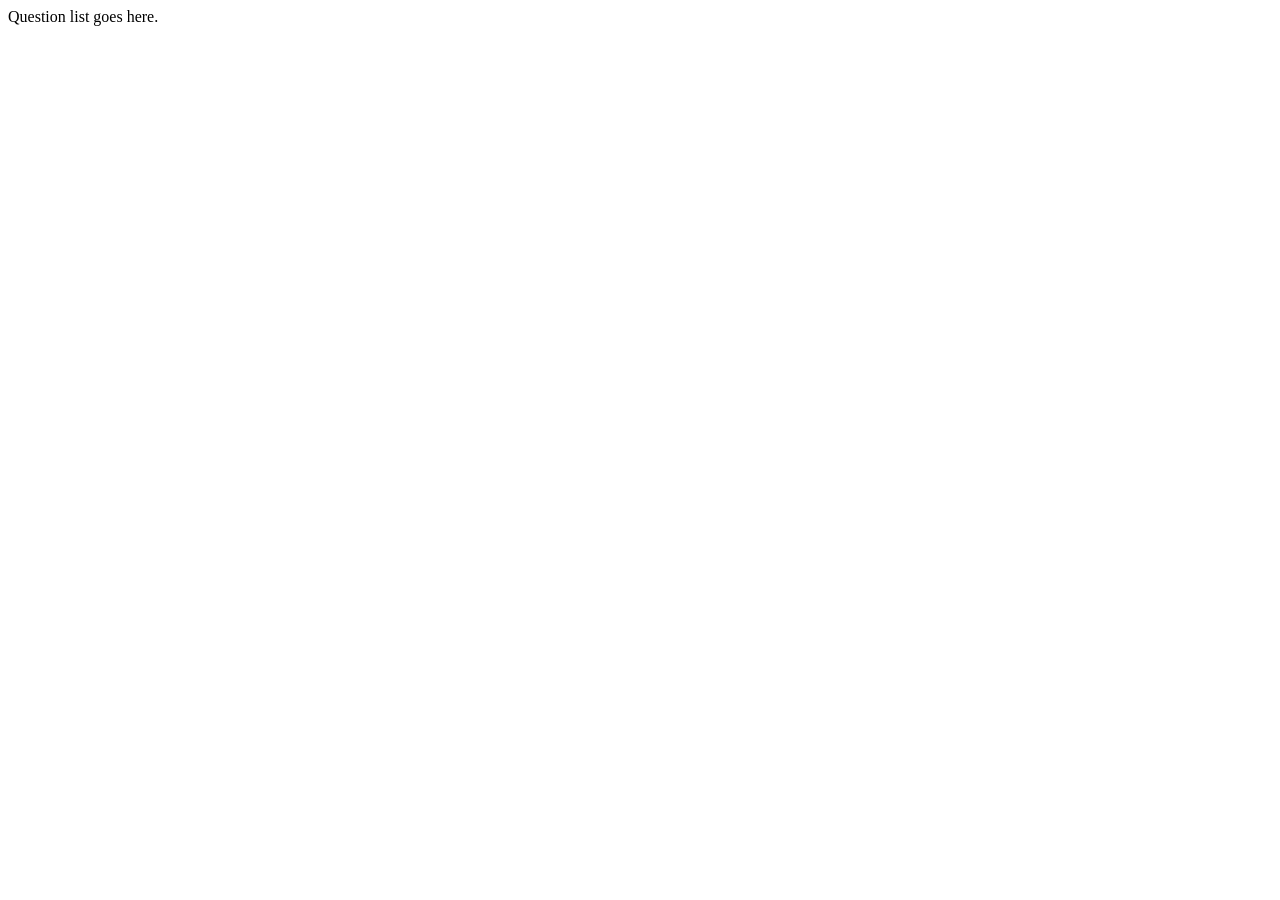
<file: src/main/webapp/questions.html>
<!DOCTYPE html>
<html>
	<head>
		<meta http-equiv="content-type" content="text/html; charset=utf-8">
		<title>Questions</title>
	</head>
	<body data-lift-content-id="main">
		<div id="main" data-lift="surround?with=default;at=content">
			Question list goes here.
		</div>
	</body>
</html>
</file>
